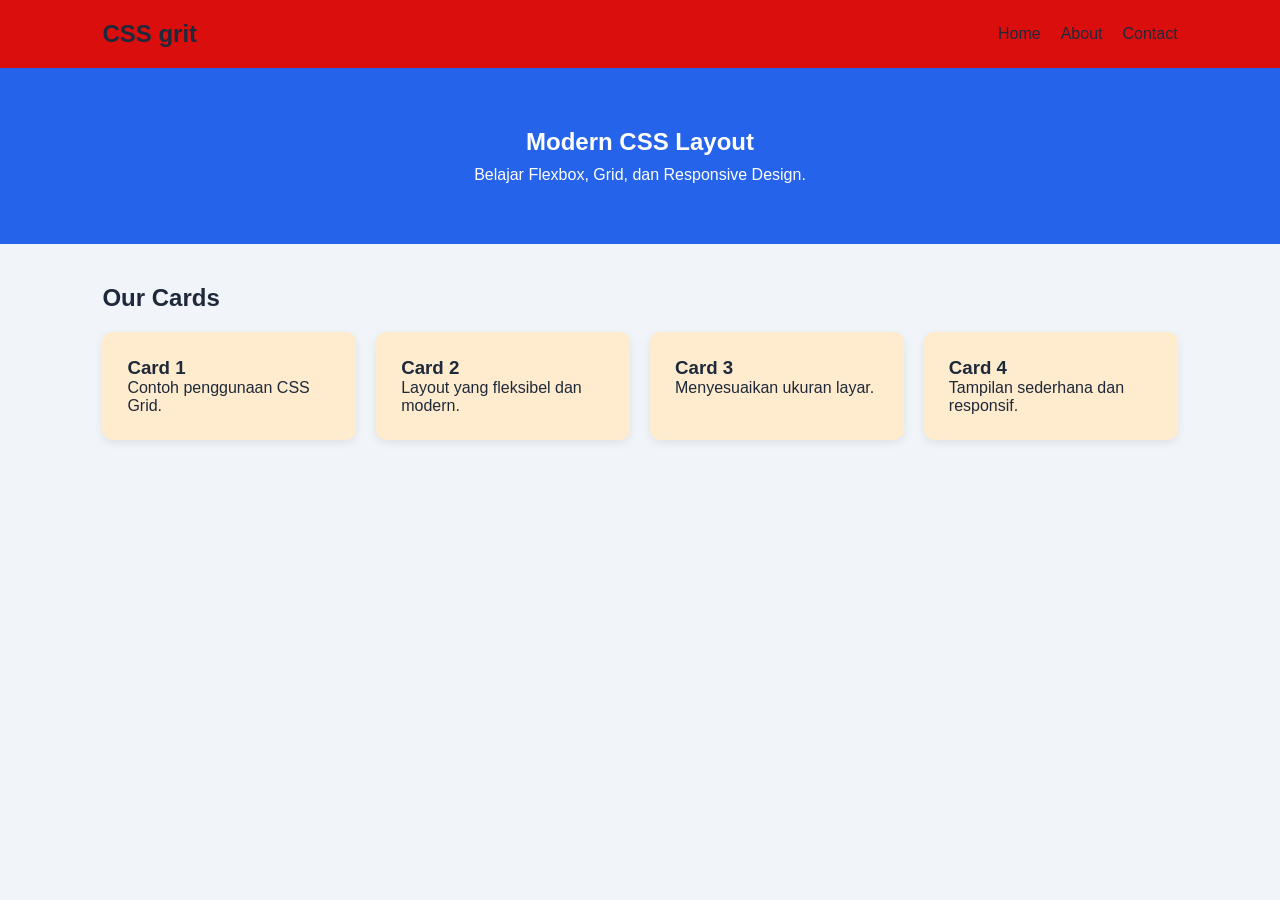
<file: tugas 3/index.html>
<!DOCTYPE html>
<html lang="id">
<head>
    <meta charset="UTF-8">
    <meta name="viewport" content="width=device-width, initial-scale=1.0">
    <title>CSS Responsive</title>
    <link rel="stylesheet" href="style.css">
</head>
<body>

    <header class="navbar">
        <h2>CSS grit</h2>
        <nav>
            <a href="#">Home</a>
            <a href="#">About</a>
            <a href="#">Contact</a>
        </nav>
    </header>

    <main>
        <section class="ME">
            <h1>Modern CSS Layout</h1>
            <p>Belajar Flexbox, Grid, dan Responsive Design.</p>
        </section>

        <section class="container">
            <h2>Our Cards</h2>

            <div class="card-grid">
                <div class="card">
                    <h3>Card 1</h3>
                    <p>Contoh penggunaan CSS Grid.</p>
                </div>

                <div class="card">
                    <h3>Card 2</h3>
                    <p>Layout yang fleksibel dan modern.</p>
                </div>

                <div class="card">
                    <h3>Card 3</h3>
                    <p>Menyesuaikan ukuran layar.</p>
                </div>

                <div class="card">
                    <h3>Card 4</h3>
                    <p>Tampilan sederhana dan responsif.</p>
                </div>
            </div>
        </section>
    </main>

</body>
</html>
</file>
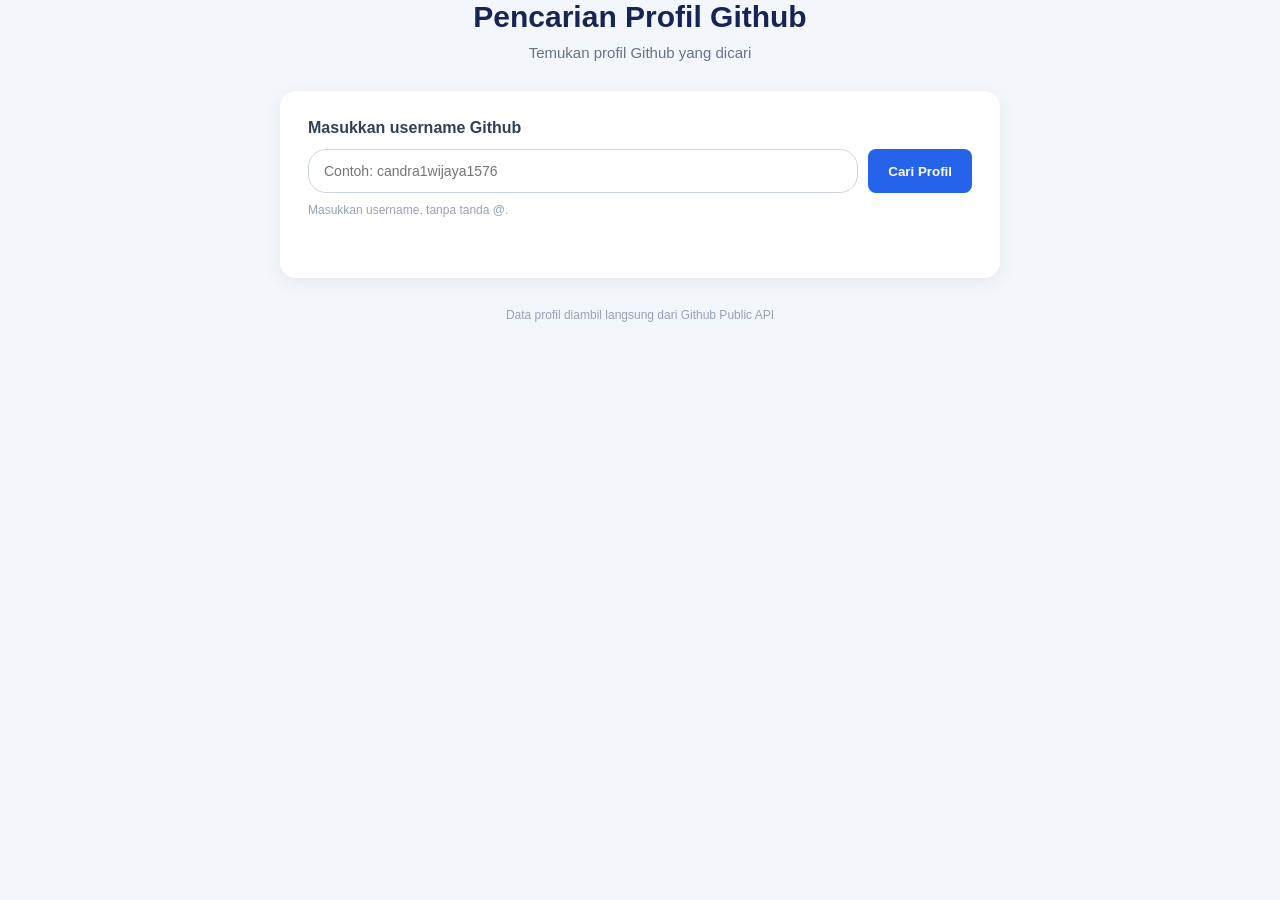
<file: Tugas 5/index.html>
<!DOCTYPE html>
<html lang="en">
<head>
    <meta charset="UTF-8">
    <meta name="viewport" content="width=device-width, initial-scale=1.0">
    <title>Pencarian Username GitHub</title>
    <link rel="stylesheet" href="style.css">
    <script src="script.js" defer></script>
</head>
<body>
    <main class="app">
        <header class="header">
            <div>
                <h1>Pencarian Profil Github</h1>
                <p>Temukan profil Github yang dicari</p>
            </div>
        </header>

        <!-- Form Pencarian-->
        <section class="search-panel">
            <form id="search-form">
                <label for="Username">
                    Masukkan username Github
                </label>

                <div class="baris-cari">

                    <input type="text"
                     name="username" 
                     id="username"
                     placeholder="Contoh: candra1wijaya1576"
                     autocomplete="off"
                     spellcheck="false"
                     required
                     >

                    <button type="submit" id="tom-pencari">Cari Profil</button>

                </div>
                <p class="hint">
                    Masukkan username, tanpa tanda @.
                </p>

            </form>

            <p id="pesan-status" class="status" role="status" aria-live="polite"></p>

        </section>
        

        <!--Hasil Pencarian-->

        <section id="profilCard" class="profil-card" >
            <div class="profile-header">
                <img id="avatar" alt="Avatar pengguna Github">
                <div class="profil-name">
                    <h2 id="nama"></h2>
                    <a id="usernameLink" class="username" href="#" target="_blank" rel="noopener noroferrer"></a>
                </div>
            
                <p id="bio" class="bio"></p>

                <div class="stats">
                    <strong id="repositories">0</strong>
                    <span>Repositori Publik</span>
                </div>
            </div>

            <a id="profileLink" class="profile-link" href="#" target="_blank" rel="noopener noroferrer">
                Lihat Profil Github
            </a>
        </section>

        <footer>
            Data profil diambil langsung dari Github Public API
        </footer>

    </main>



</body>
</html>
</file>
<file: tugas 3/style.css>
/* RESET */
* {
    margin: 0;
    padding: 0;
    box-sizing: border-box;
}

body {
    font-family: Arial, sans-serif;
    background: #f1f5f9;
    color: #1e293b;
}

/* 1. FLEXBOX */
.navbar {
    display: flex;
    justify-content: space-between;
    align-items: center;
    padding: 20px 8%;
    background: rgb(219, 14, 14);
}

.navbar nav {
    display: flex;
    gap: 20px;
}

.navbar a {
    text-decoration: none;
    color: #1e293b;
}

/* ME */
.ME {
    display: flex;
    flex-direction: column;
    align-items: center;
    text-align: center;
    gap: 10px;
    padding: 60px 20px;
    background: #2563eb;
    color: white;
}

/* CONTENT */
.container {
    padding: 40px 8%;
}

.container h2 {
    margin-bottom: 20px;
}

/* 2. CSS GRID  */
.card-grid {
    display: grid;
    grid-template-columns:
        repeat(auto-fit, minmax(220px, 1fr));
    gap: 20px;
}

.card {
    background: blanchedalmond;
    padding: 25px;
    border-radius: 10px;
    box-shadow: 0 3px 10px rgba(0, 0, 0, 0.08);
}

/* 3. RESPONSIVE DESIGN */
@media (max-width: 768px) {
    .container {
        padding: 30px 5%;
    }

    .navbar {
        padding: 20px 5%;
    }
}

@media (max-width: 480px) {
    .navbar {
        flex-direction: column;
        gap: 15px;
    }

    .navbar nav {
        gap: 15px;
    }

    .ME {
        padding: 40px 15px;
    }
}
</file>
<file: Tugas 5/style.css>
/* CSS */
* {
    margin: 0;
    padding: 0;
    box-sizing: border-box;
}

body {
    font-family: Arial, sans-serif;
    background: #f3f6fb;
    color: #1e293b;
    min-height: 100vh;
    padding: 40px, 16px;
}

.app {
    width: 100%;
    max-width: 720px;
    margin: 0 auto;
}


.header {
    text-align: center;
    margin-bottom: 30px;
}

.header h1 {
    font-size: 30px;
    color: #172554;
    margin-bottom: 10px;
}

.header p {
    color: #64748b;
    font-size: 15px;
}

.search-panel {
    padding: 28px;
    background: #ffffff;
    border-radius: 16px;
    box-shadow: 0 5px 20px rgba(0, 0, 0, 0.06);
}

.search-panel label {
    display: block;
    font-weight: bold;
    margin-bottom: 12px;
    color: #334155;
}

.baris-cari {
    display: flex;
    gap: 10px;
}

.baris-cari input {
    flex: 1;
    min-width: 0;
    padding: 13px 15px;
    border: 1px solid #cbd5e1;
    font-size: 14px;
    border-radius: 18px;
    outline: 0;
    transition: 0.2s;
}

.baris-cari input:focus {
    border-color: #2563eb;
    box-shadow: 0 0 0 3px rgb(37, 99, 235, 0.12);
}

.baris-cari button {
    padding: 13px 20px;
    background: #2563eb;
    color: white;
    border: none;
    border-radius: 8px;
    font-weight: bold;
    cursor: pointer;
    transition: 0.2s;
}

.baris-cari button:hover {
    background: #1d4ed8;
}

.baris-cari button:disabled {
    background: #94a3b8;
    cursor: not-allowed;
}

.hint {
    margin-top: 10px;
    color: #94a3b8;
    font-size: 12px;
}

.status {
    margin-top: 15px;
    font-size: 14px;
    min-height: 18px;
}

.status.success {
    color: #15803d;
}

.status.error {
    color: #dc2626;
}

.profil-card {
    display: none;
    background: #ffffff;
    margin-top: 25px;
    padding: 28px;
    border-radius: 16px;
    box-shadow: 0 5px 20px rgba(0, 0, 0, 0.06);
}

.profil-card.tampil {
    display: block;
}

.profile-header {
    display: grid;
    grid-template-columns: 90px 1fr;
    align-items: center;
    gap: 15px;
}

.profile-header img {
    width: 90px;
    height: 90px;
    border-radius: 50%;
    object-fit: cover;
    border: 3px solid #dbeafe;
}

.profil-name h2 {
    font-size: 23px;
    color: #172554;
    margin-bottom: 7px;
}

.username {
    color: #2563eb;
    text-decoration: none;
    font-size: 14px;
}

.username:hover {
    text-decoration: underline;
}

.avatar {
    width: 88px;
    height: 88px;
    border-radius: 50%;
    object-fit: cover;
}

.stats {
    grid-column: 1 / -1;
    display: flex;
    align-items: center;
    gap: 8px;
    background: #eff6ff;
    padding: 14px;
    border-radius: 8px;
    margin-top: 8px;
}

.stats strong {
    font-size: 20px;
    color: #2563eb;
}

.stats span {
    color: #475569;
    font-size: 14px;
}

.bio {
    grid-column: 1 / -1;
    color: #64748b;
    line-height: 1.6;
    font-size: 14px;
    margin-top: 8px;
}

.profile-link {
    display: block;
    text-align: center;
    margin-top: 22px;
    padding: 13px;
    background: #172554;
    color: white;
    border-radius: 8px;
    text-decoration: none;
    font-size: 14px;
    font-weight: bold;
    transition: 0.2s;
}

.profile-link:hover {
    background: #1e40af;
}

footer {
    text-align: center;
    margin-top: 30px;
    color: #94a3b8;
    font-size: 12px;
}

@media (max-width: 480px) {

    body {
        padding: 25px 12px;
    }

    .header h1 {
        font-size: 23px;
    }

    .search-panel,
    .profil-card {
        padding: 20px;
    }

    .baris-cari {
        flex-direction: column;
    }

    .baris-cari button {
        width: 100%;
    }

    .profile-header {
        grid-template-columns: 70px 1fr;
        gap: 12px;
    }

    .profile-header img {
        width: 70px;
        height: 70px;
    }

    .profil-name h2 {
        font-size: 19px;
    }
}
</file>
